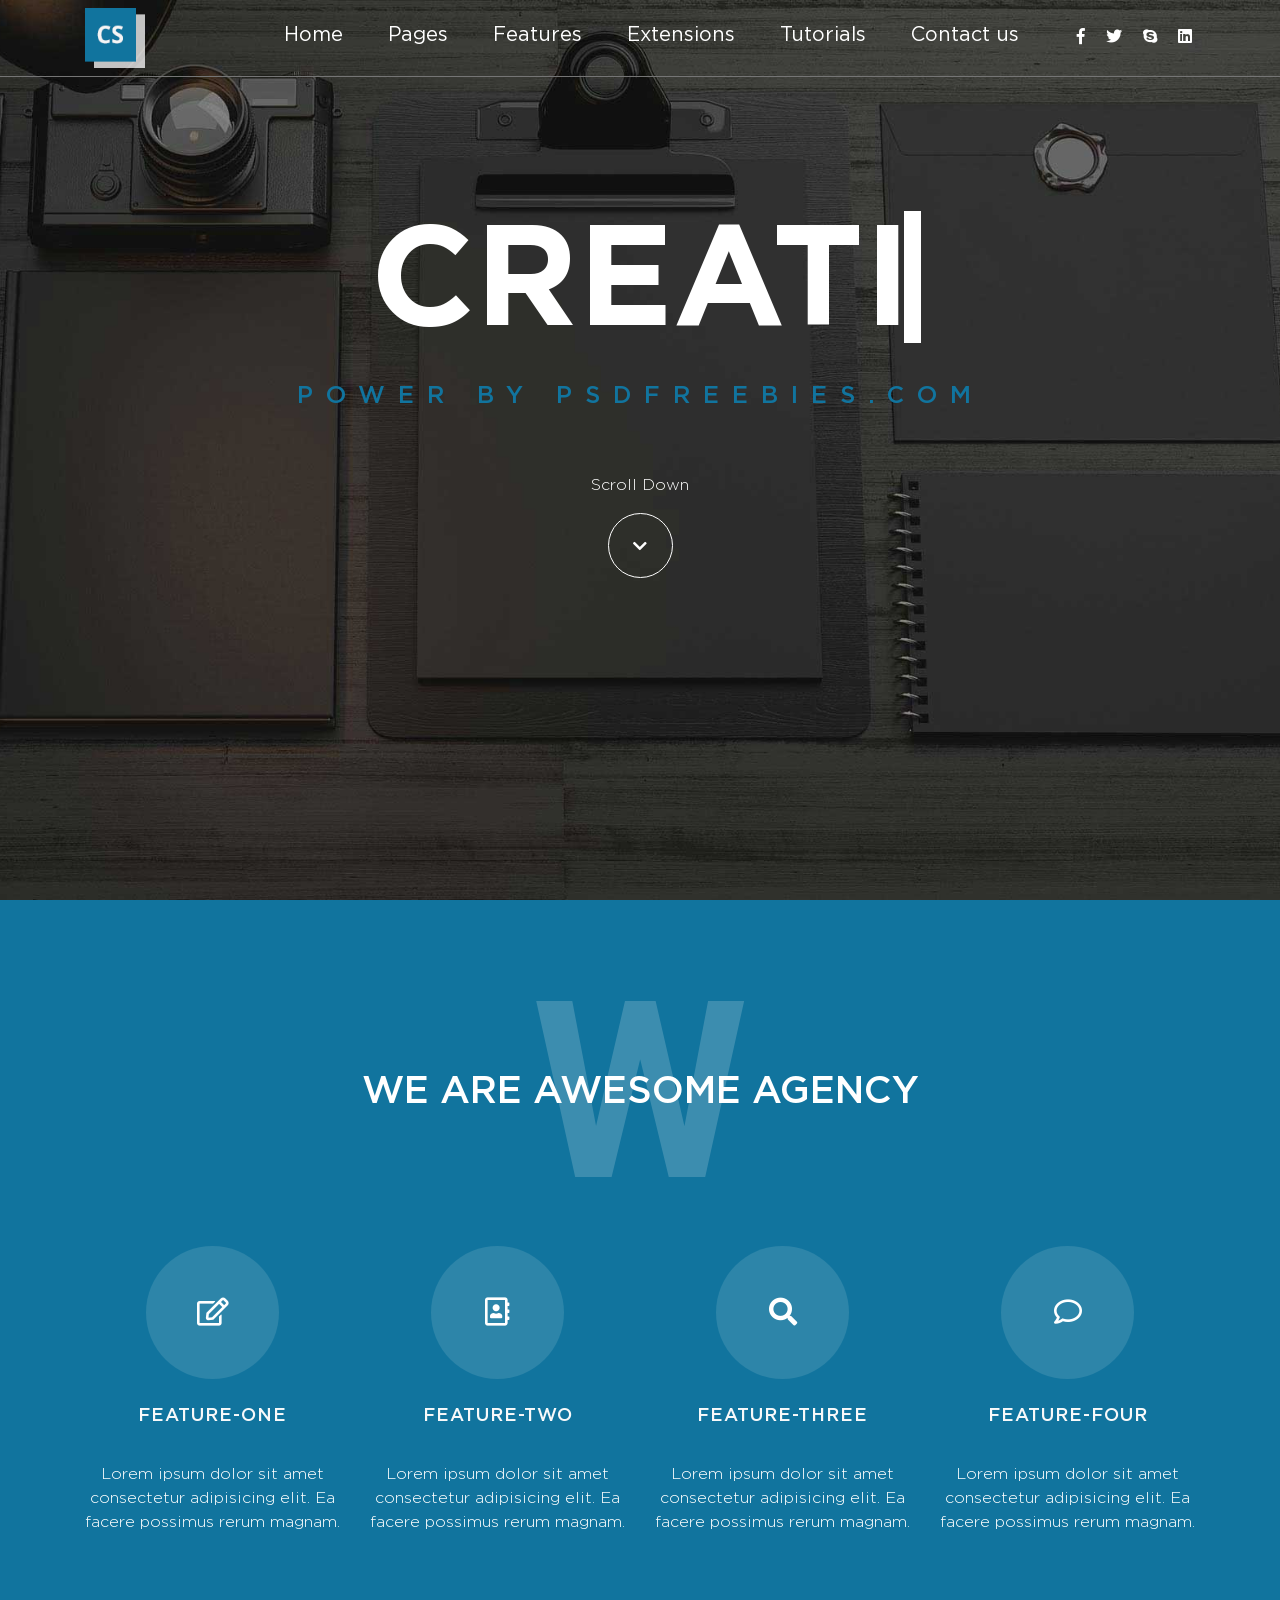
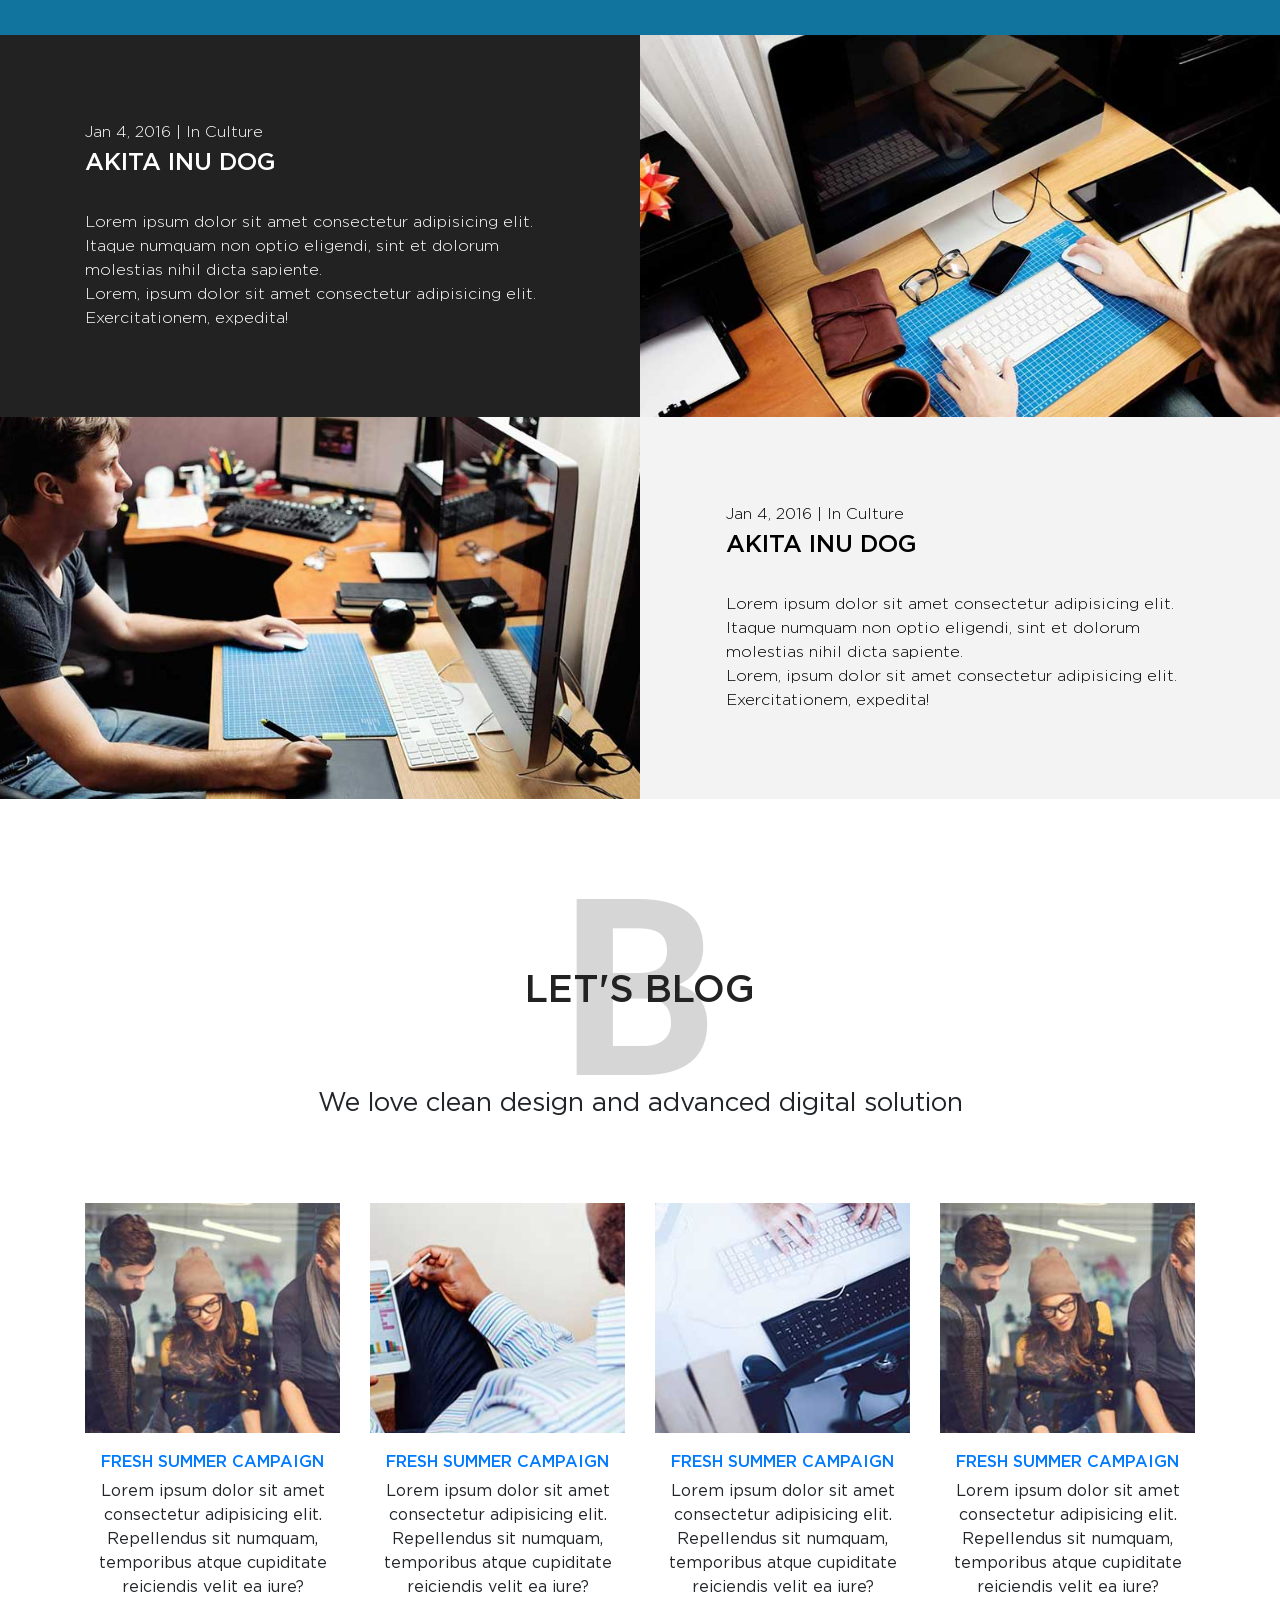
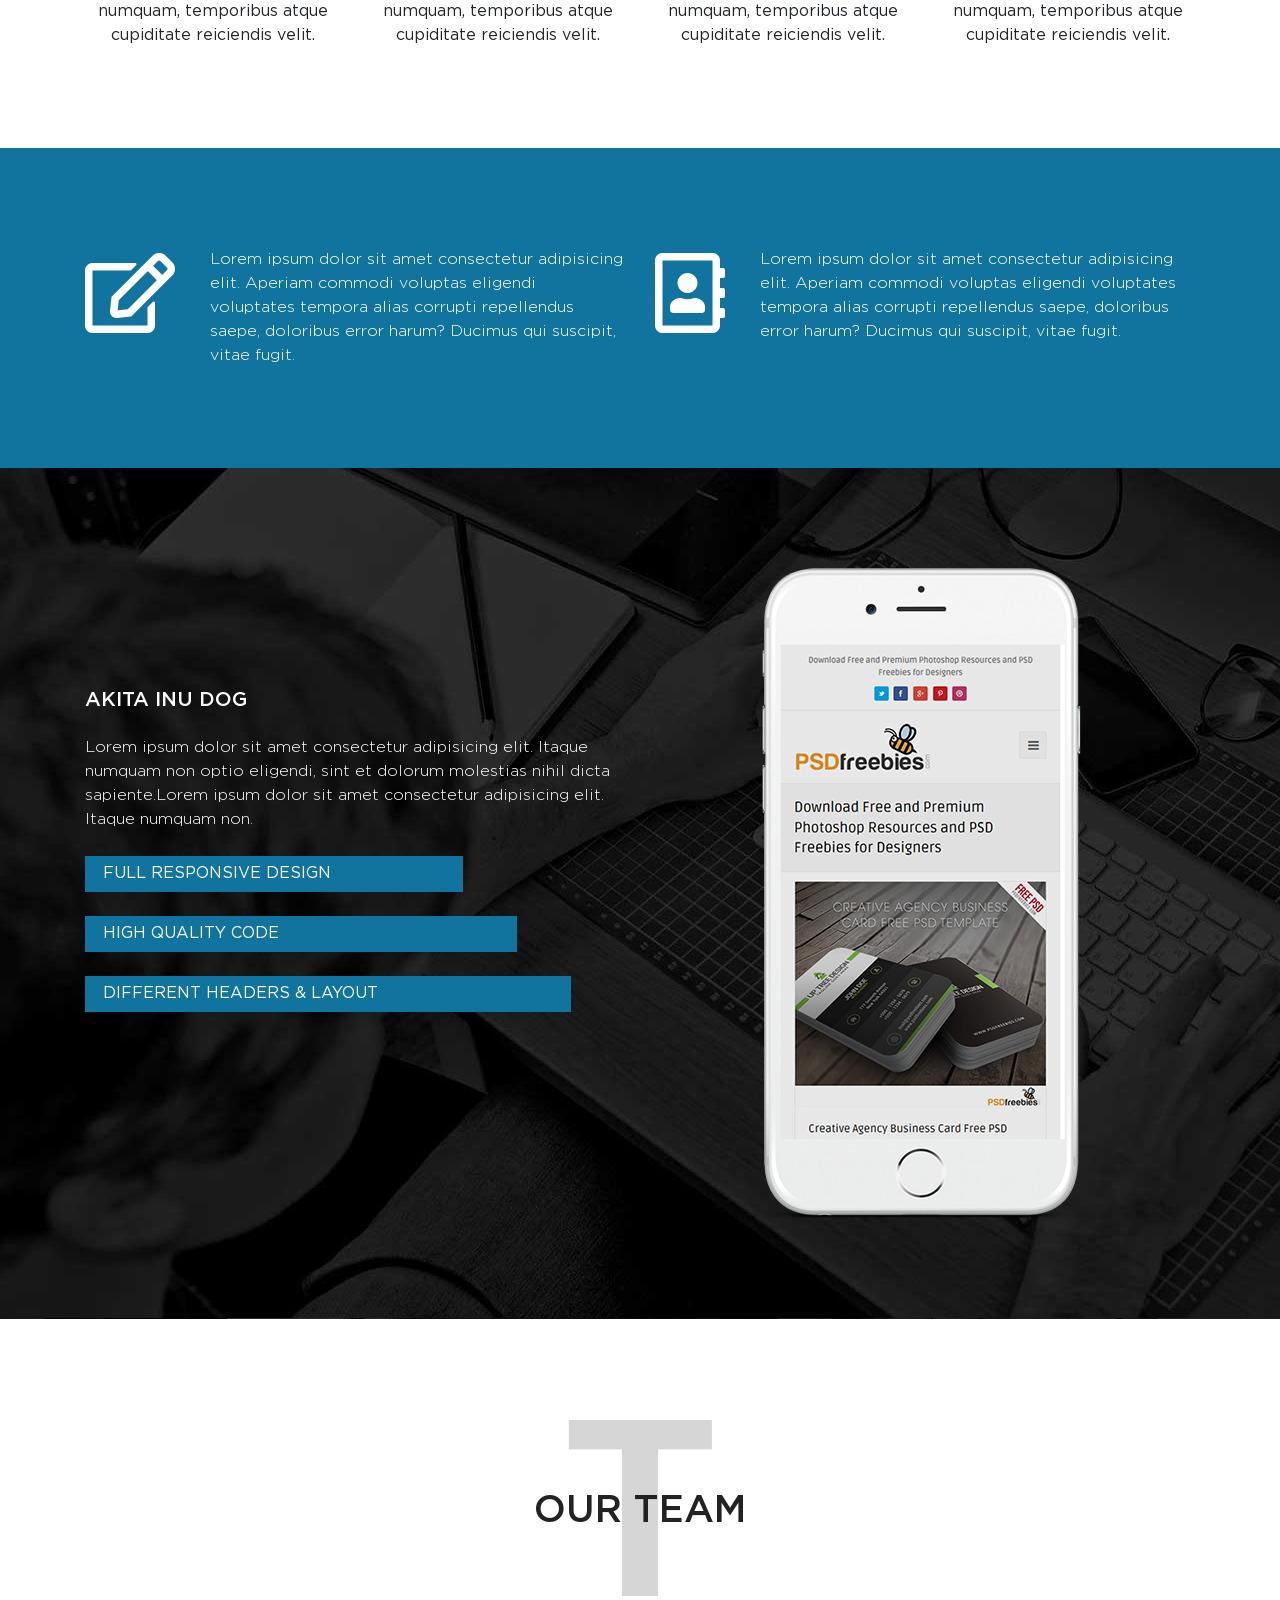
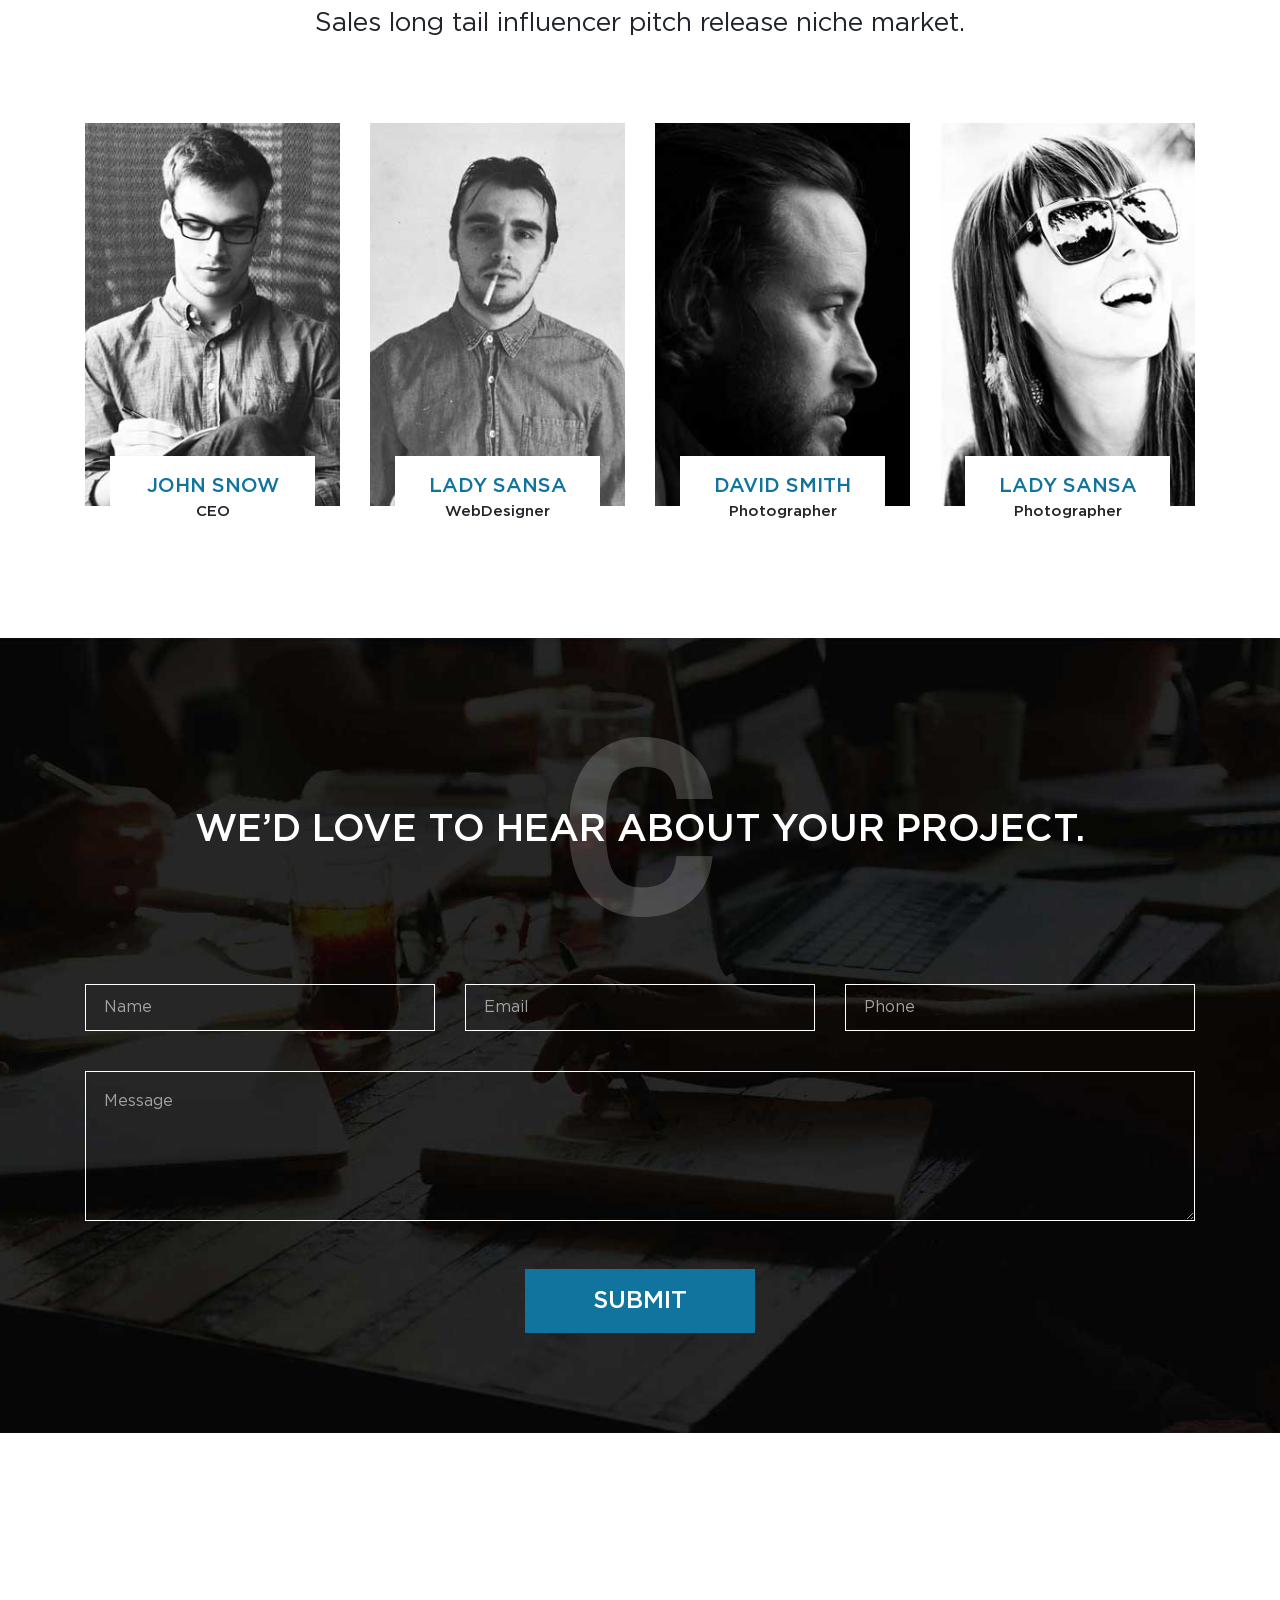
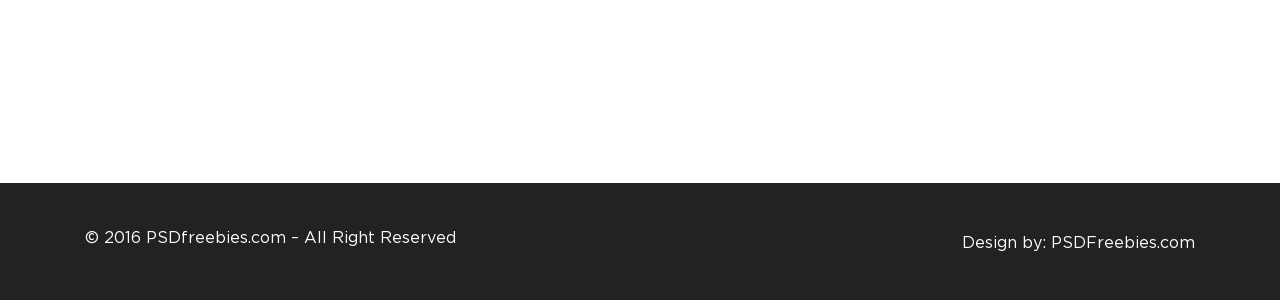
<file: index.html>
<!DOCTYPE html>
<html lang="en">
  <head>
    <meta charset="UTF-8" />
    <meta name="viewport" content="width=device-width, initial-scale=1.0" />
    <title>Digital agency</title>
    <link rel="stylesheet" href="./css/animate.css">
    <link rel="stylesheet" href="./css/bootstrap.min.css"/>
    <link rel="stylesheet" href="./css/fontawesome.min.css"/>
    <link rel="stylesheet" href="./css/main.css"/>
    <link rel="stylesheet" href="./css/responsive.css">
  </head>
  <body>
    <header>
      <div class="container">
        <div class="d-flex justify-content-between align-items-center">
          <img src="./images/logo.png" alt="">
          <div class="nav-wrapper d-block d-lg-flex align-items-center">
            <nav>
              <ul class="d-block d-lg-flex">
                <li><a class="active" href="#home">Home</a></li>
                <li><a href="#pages">Pages</a></li>
                <li><a href="#features">Features</a></li>
                <li><a href="#extensions">Extensions</a></li>
                <li><a href="#tutorials">Tutorials</a></li>
                <li><a href="#contact">Contact us</a></li>
              </ul>
            </nav>
            <ul class="social-media d-flex">
              <li>
                <a href="https://facebook.com"><i class="fab fa-facebook-f"></i></a>
              </li>
              <li>
                <a href="https://twitter.com"><i class="fab fa-twitter"></i></a>
              </li>
              <li>
                <a href="https://skype.com"><i class="fab fa-skype"></i></a>
              </li>
              <li>
                <a href="https://linkedin.com"><i class="fab fa-linkedin"></i></a>
              </li>
            </ul>
            <span class="close d-block d-lg-none text-white">&times;</span>
          </div>
          <div class="helper d-block d-lg-none"></div>
          <div class="hamburger d-block d-lg-none"><i class="text-white fas fa-bars fa-2x"></i></div>
        </div>
      </div>
    </header>

    <!-- Banner -->
    <div class="main-banner" id="home">
      <div class="container">
        <div class="banner-box">
          <h1 class="type-text text-uppercase">creatives</h1>
          <p class="text-uppercase">Power by psdfreebies.com</p>
        </div>
        <div class="item-box">
          <p class="m-0">Scroll Down</p>
          <div class="down"><i class="fas fa-chevron-down"></i></div>
        </div>
      </div>
    </div>

    <!-- Services -->
    <section class="section service-section section-padding" id="pages">
      <div class="container">
        <h2 class="section-title has-letter wow fadeInUp" data-wow-delay="0s" data-title="W">
          We are awesome agency
        </h2>
        <div class="row">
          <div class="col-lg-3 col-sm-6 mb-lg-0 mb-5 wow fadeInUp" data-wow-delay="0s">
            <div class="services-card m-0 text-center">
              <div class="item"><i class="far fa-edit"></i></div>
              <span class="text-uppercase text-light">Feature-one</span>
              <p>
                Lorem ipsum dolor sit amet consectetur adipisicing elit. Ea
                facere possimus rerum magnam.
              </p>
            </div>
          </div>
          <div class="col-lg-3 col-sm-6 mb-lg-0 mb-5 wow fadeInUp" data-wow-delay="0.2s">
            <div class="services-card m-0 text-center">
              <div class="item"><i class="far fa-address-book"></i></div>
              <span class="text-uppercase text-light">Feature-two</span>
              <p>
                Lorem ipsum dolor sit amet consectetur adipisicing elit. Ea
                facere possimus rerum magnam.
              </p>
            </div>
          </div>
          <div class="col-lg-3 col-sm-6 mb-lg-0 mb-5 wow fadeInUp" data-wow-delay="0.4s">
            <div class="services-card m-0 text-center">
              <div class="item"><i class="fas fa-search"></i></div>
              <span class="text-uppercase text-light">Feature-three</span>
              <p>
                Lorem ipsum dolor sit amet consectetur adipisicing elit. Ea
                facere possimus rerum magnam.
              </p>
            </div>
          </div>
          <div class="col-lg-3 col-sm-6 mb-lg-0 mb-5 wow fadeInUp" data-wow-delay="0.6s">
            <div class="services-card m-0 text-center">
              <div class="item"><i class="far fa-comment"></i></div>
              <span class="text-uppercase text-light">Feature-four</span>
              <p>
                Lorem ipsum dolor sit amet consectetur adipisicing elit. Ea
                facere possimus rerum magnam.
              </p>
            </div>
          </div>
        </div>
      </div>
    </section>

    <!-- Agency-gallery -->

    <div class="section agency-gallery" id="features">
      <div class="row">
        <div class="col-sm-6 p-0">
          <div class="gallery1">
            <p class="wow fadeInLeft" data-wow-delay="0s">Jan 4, 2016 | In Culture</p>
            <span class="text-uppercase wow fadeInLeft" data-wow-delay="0.1s">Akita inu dog</span>
            <div>
              <p class="wow fadeInLeft" data-wow-delay="0.2s">
                Lorem ipsum dolor sit amet consectetur adipisicing elit. Itaque
                numquam non optio eligendi, sint et dolorum molestias nihil dicta
                sapiente.
              </p>
              <p class="mb-0 wow fadeInLeft" data-wow-delay="0.3s">
                Lorem, ipsum dolor sit amet consectetur adipisicing elit.
                Exercitationem, expedita!
              </p>
            </div>
          </div>
        </div>
        <div class="col-sm-6 m-0 p-0">
          <div class="gallery-pic h-100" style="background-image: url(./images/gallery-1.jpg);"></div>
        </div>
      </div>
      <div class="row mb-0">
        <div class="col-sm-6 p-0">
          <div class="gallery1 " style="background: #f3f3f3; color: #000;">
            <p class="wow fadeInRight" data-wow-delay="0s">Jan 4, 2016 | In Culture</p>
            <span class="text-uppercase wow fadeInRight" data-wow-delay="0.1s">Akita inu dog</span>
            <p class="wow fadeInRight" data-wow-delay="0.2s">
              Lorem ipsum dolor sit amet consectetur adipisicing elit. Itaque
              numquam non optio eligendi, sint et dolorum molestias nihil dicta
              sapiente.
            </p>
            <p class="mb-0 wow fadeInRight" data-wow-delay="0.3s">
              Lorem, ipsum dolor sit amet consectetur adipisicing elit.
              Exercitationem, expedita!
            </p>
          </div>
        </div>
        <div class="col-sm-6 m-0 p-0">
          <div class="gallery-pic h-100" style="background-image: url(./images/gallery-2.jpg);"></div>
        </div>
      </div>
    </div>

    <!-- Agency Blog -->
    <section class="agency-blog section-padding" id="extensions">
      <div class="container">
        <h3 class="section-title has-letter black wow fadeInUp m-0" data-wow-delay="0s" data-title="B">
          let's blog
        </h3>
        <p class="section-p text-center wow fadeInUp" data-wow-delay="0s">
          We love clean design and advanced digital solution
        </p>
        <div class="row">
          <div class="col-lg-3 col-sm-6 wow mb-lg-0 mb-5 fadeInUp" data-wow-delay="0.2s">
            <div class="text-center blog">
              <div class="blog-img" style="background-image: url(./images/blog-1.jpg);"></div>
              <div class="blog-info">
                <h6 class="text-primary text-uppercase">
                  fresh summer campaign
                </h6>
                <p>
                  Lorem ipsum dolor sit amet consectetur adipisicing elit.
                  Repellendus sit numquam, temporibus atque cupiditate reiciendis
                  velit ea iure?numquam, temporibus atque cupiditate reiciendis
                  velit.
                </p>
              </div>
          </div>
          </div>
          <div class="col-lg-3 col-sm-6 mb-lg-0 mb-5 wow fadeInUp" data-wow-delay="0.4s">
            <div class="text-center blog">
              <div class="blog-img" style="background-image: url(./images/blog-2.jpg);"></div>
              <div class="blog-info">
                <h6 class="text-primary text-uppercase">
                  fresh summer campaign
                </h6>
                <p>
                  Lorem ipsum dolor sit amet consectetur adipisicing elit.
                  Repellendus sit numquam, temporibus atque cupiditate reiciendis
                  velit ea iure?numquam, temporibus atque cupiditate reiciendis
                  velit.
                </p>
              </div>
          </div>
          </div>
          <div class="col-lg-3 col-sm-6 mb-lg-0 mb-5 wow fadeInUp" data-wow-delay="0.6s">
            <div class="text-center blog">
              <div class="text-center blog">
                <div class="blog-img" style="background-image: url(./images/blog-3.jpg);"></div>
                <div class="blog-info">
                  <h6 class="text-primary text-uppercase">
                    fresh summer campaign
                  </h6>
                  <p>
                    Lorem ipsum dolor sit amet consectetur adipisicing elit.
                    Repellendus sit numquam, temporibus atque cupiditate reiciendis
                    velit ea iure?numquam, temporibus atque cupiditate reiciendis
                    velit.
                  </p>
                </div>
            </div>
          </div>
          </div>
          <div class="col-lg-3 col-sm-6 mb-lg-0 mb-5 wow fadeInUp" data-wow-delay="0.8s">
            <div class="text-center blog">
              <div class="blog-img" style="background-image: url(./images/blog-1.jpg);"></div>
              <div class="blog-info">
                <h6 class="text-primary text-uppercase">
                  fresh summer campaign
                </h6>
                <p>
                  Lorem ipsum dolor sit amet consectetur adipisicing elit.
                  Repellendus sit numquam, temporibus atque cupiditate reiciendis
                  velit ea iure?numquam, temporibus atque cupiditate reiciendis
                  velit.
                </p>
              </div>
              </div>
            </div>
          </div>
        </div>
      </div>
    </section>
    <section class="section tutorials section-padding" id="tutorials">
      <div class="container">
        <div class="row">
          <div class="col-md-6">
            <div class="tutorial-item d-flex wow fadeInLeft" data-wow-delay="0s">
              <i class="far fa-edit"></i>
              <p>
                Lorem ipsum dolor sit amet consectetur adipisicing elit. Aperiam
                commodi voluptas eligendi voluptates tempora alias corrupti
                repellendus saepe, doloribus error harum? Ducimus qui suscipit,
                vitae fugit.
              </p>
            </div>
          </div>
          <div class="col-md-6">
            <div class="tutorial-item d-flex wow fadeInRight" data-wow-delay="0s">
              <i class="far fa-address-book"></i>
              <p>
                Lorem ipsum dolor sit amet consectetur adipisicing elit. Aperiam
                commodi voluptas eligendi voluptates tempora alias corrupti
                repellendus saepe, doloribus error harum? Ducimus qui suscipit,
                vitae fugit.
              </p>
            </div>
          </div>
        </div>
      </div>
    </section>
    <section class="section response-servis section-padding">
      <div class="container">
        <div class="row">
          <div class="col-md-6">
            <div class="response-item">
              <h5 class="text-uppercase mb-4 wow fadeInDown m-0" data-wow-delay="0s">Akita inu dog</h5>
              <p class="wow fadeInDown m-0" data-wow-delay="0s">
                Lorem ipsum dolor sit amet consectetur adipisicing elit. Itaque
                numquam non optio eligendi, sint et dolorum molestias nihil
                dicta sapiente.Lorem ipsum dolor sit amet consectetur
                adipisicing elit. Itaque numquam non.
              </p>
                <ul class="response-list">
                <li class="wow fadeInLeft" data-wow-delay="0.2s">Full responsive design</li>
                <li class="wow fadeInLeft" data-wow-delay="0.4s">High quality code</li>
                <li class="wow fadeInLeft" data-wow-delay="0.6s">different headers & layout</li>
                </ul>
            </div>
          </div>
          <div class="col-md-6">
            <div class="response-phone d-flex justify-content-center">
              <img src="./images/phone.png" alt="" class="wow zoomIn" data-wow-delay="1s">
            </div>
          </div>
        </div>
      </div>
    </section>
    <section class="section our-team section-padding">
      <div class="container">
        <h3 class="section-title has-letter black wow fadeInDown mb-0" data-title="T" data-wow-delay="0s">
          Our Team
        </h3>
        <p class="section-p text-center wow fadeInDown" data-wow-delay="0.2s">
         Sales long tail influencer pitch release niche market.
        </p>
        <div class="row">
          <div class="col-lg-3 mb-lg-0 mb-5 col-sm-6">
            <div class="team-item wow fadeInUp" data-wow-delay="0.2s">
              <div class="team-img" style="background-image: url(./images/team1.jpg);"></div>
              <div class="team-blog">
                <span>John snow</span>
                <p>CEO</p>
              </div>
            </div>
          </div>
          <div class="col-lg-3 mb-lg-0 mb-5 col-sm-6">
            <div class="team-item wow fadeInUp" data-wow-delay="0.4s">
              <div class="team-img" style="background-image: url(./images/team-2.jpg);"></div>
              <div class="team-blog">
                <span>Lady Sansa</span>
                <p>WebDesigner</p>
              </div>
            </div>
          </div>
          <div class="col-lg-3 mb-lg-0 mb-5 col-sm-6">
            <div class="team-item wow fadeInUp" data-wow-delay="0.6s">
              <div class="team-img" style="background-image: url(./images/team-3.jpg);"></div>
              <div class="team-blog">
                <span>David smith</span>
                <p>Photographer</p>
              </div>
            </div>
          </div>
          <div class="col-lg-3 mb-lg-0 mb-5 col-sm-6">
            <div class="team-item wow fadeInUp" data-wow-delay="0.8s">
              <div class="team-img" style="background-image: url(./images/team-4.jpg);"></div>
              <div class="team-blog">
                <span>Lady Sansa</span>
                <p>Photographer</p>
              </div>
            </div>
          </div>
        </div>
      </div>
    </section>
    <section class="section contact section-padding" id="contact">
      <div class="container">
        <h3 class="section-title has-letter wow fadeInDown" data-title="C" data-wow-delay="0s">
          We’d love to hear about your project.
        </h3>
        <form class="wow fadeInUp" data-wow-delay="0s">
          <div class="row contact-form">
            <div class="col-md-4">
              <div class="contact-input">
                <input type="text" name="name" id="name" placeholder="Name" required>
              </div>
            </div>
            <div class="col-md-4">
              <div class="contact-input">
                <input type="email" name="email" id="email" placeholder="Email" required>
              </div>
            </div>
            <div class="col-md-4">
              <div class="contact-input">
                <input type="text" name="phone" id="phone" placeholder="Phone" required>
              </div>
            </div>
            <div class="col-md-12">
              <div class="contact-input">
              <textarea name="textares" id="message" placeholder="Message"></textarea>
              </div>
            </div>
          </div>
          <button type="button">Submit</button>
        </form>
      </div>
    </section>
    <!-- MAP -->
    <section>
      <div id="map" style="height: 350px"></div>
    </section>
    <div class="go-up">
      <i class="fas fa-chevron-up"></i>
    </div>
    <footer class="footer">
      <div class="container">
        <div class="row">
          <div class="col-md-6">
            <div class="footer-item">
            <p>© 2016 PSDfreebies.com – All Right Reserved</p>
            </div>
          </div>
          <div class="col-md-6">
            <div class="footer-item">
            <p class="footer-p">Design by: PSDFreebies.com</p>
            </div>
          </div>
        </div>
      </div>
    </footer>
    <script src="./js/typeit.min.js"></script>
    <script src="./js/wow.min.js"></script>
    <script src="https://api-maps.yandex.ru/2.1/?apikey=3baca78d-181d-45b4-9ca5-315812404dc0&lang=en_US" type="text/javascript"> -->
    <!-- </script>
    <script src="./js/app.js"></script>
  </body>
</html>
</file>
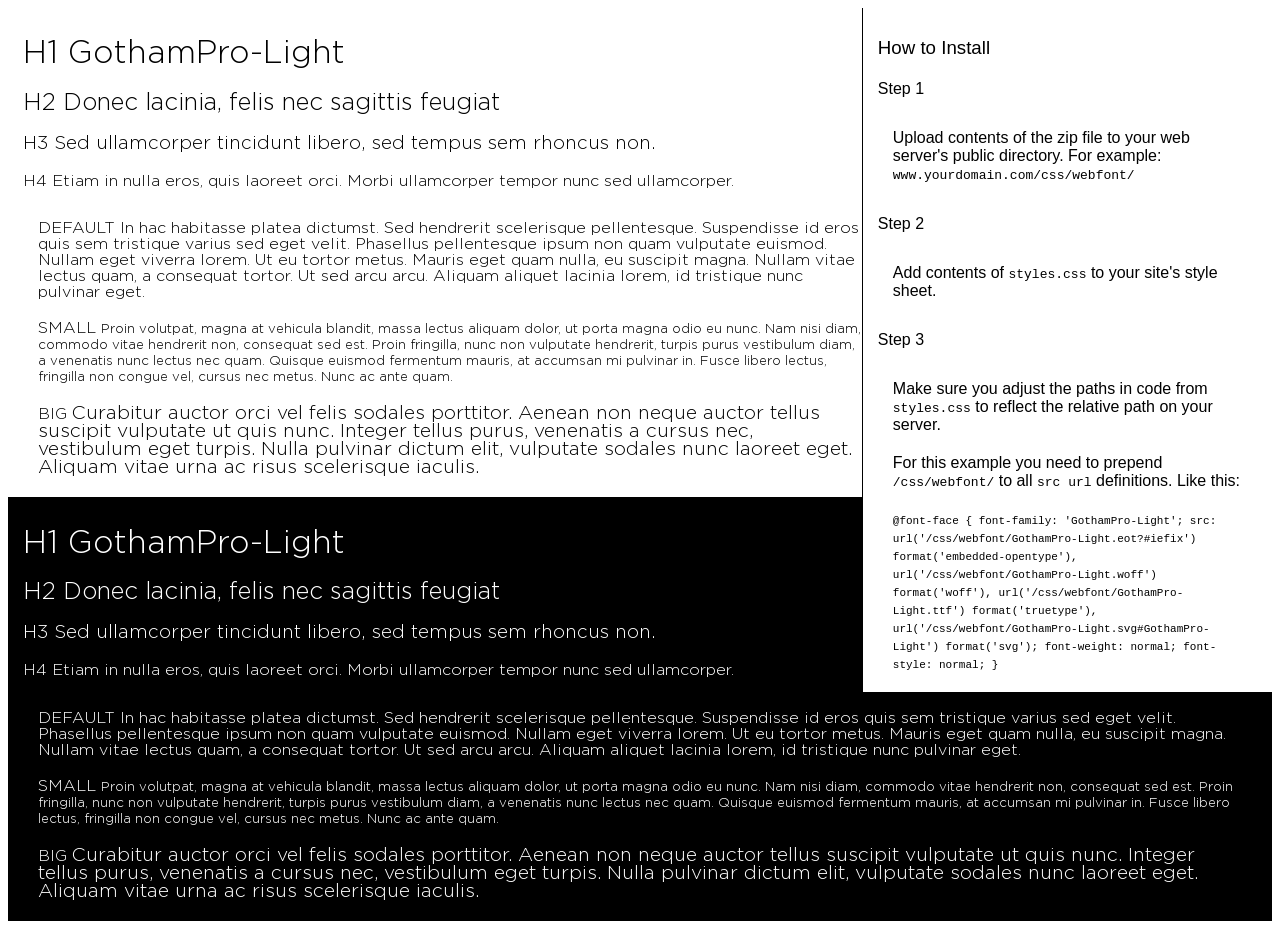
<file: fonts/GothamProLight/preview.html>
<!DOCTYPE html>
<html>
<head>
<title>
GothamPro-Light
 - Web font preview
</title>
<style type='text/css'>

@font-face {
  font-family: 'GothamPro-Light';
  src: url('GothamPro-Light.eot?#iefix') format('embedded-opentype'),  url('GothamPro-Light.woff') format('woff'), url('GothamPro-Light.ttf')  format('truetype'), url('GothamPro-Light.svg#GothamPro-Light') format('svg');
  font-weight: normal;
  font-style: normal;
}

body { font-family: 'GothamPro-Light' !important; }
h1, h2, h3, h4 { font-weight: normal; }
.reg { color:black; background:white; }
.inverse { color:white; background:black; }
div { padding: 10px 15px; }
.right { background:white; width:30%; float: right; font-family: sans-serif; border: 1px solid black; border-width: 0 0 1px 1px;}
</style>
</head>
<body>
<div class='right'>
<h3>How to Install</h3>
<h4>Step 1</h4>
<div>
Upload contents of the zip file to your web server's public directory. For example:
<code>www.yourdomain.com/css/webfont/</code>
</div>
<h4>Step 2</h4>
<div>
Add contents of
<code>styles.css</code>
to your site's style sheet.
</div>
<h4>Step 3</h4>
<div>
Make sure you adjust the paths in code from
<code>styles.css</code>
to reflect the relative path on your server.
</div>
<div>
For this example you need to prepend
<code>/css/webfont/</code>
to all
<code>src url</code>
definitions. Like this:
</div>
<div>
<code style='font-size:11px;'>@font-face {
  font-family: 'GothamPro-Light';
  src: url('/css/webfont/GothamPro-Light.eot?#iefix') format('embedded-opentype'),  url('/css/webfont/GothamPro-Light.woff') format('woff'), url('/css/webfont/GothamPro-Light.ttf')  format('truetype'), url('/css/webfont/GothamPro-Light.svg#GothamPro-Light') format('svg');
  font-weight: normal;
  font-style: normal;
}</code>
</div>
</div>
<div class='reg'>
<h1>
H1
GothamPro-Light
</h1>
<h2>
H2
Donec lacinia, felis nec sagittis feugiat
</h2>
<h3>
H3
Sed ullamcorper tincidunt libero, sed tempus sem rhoncus non.
</h3>
<h4>
H4
Etiam in nulla eros, quis laoreet orci. Morbi ullamcorper tempor nunc sed ullamcorper.
</h4>
<div>
DEFAULT
In hac habitasse platea dictumst. Sed hendrerit scelerisque pellentesque. Suspendisse id eros quis sem tristique varius sed eget velit. Phasellus pellentesque ipsum non quam vulputate euismod. Nullam eget viverra lorem. Ut eu tortor metus. Mauris eget quam nulla, eu suscipit magna. Nullam vitae lectus quam, a consequat tortor. Ut sed arcu arcu. Aliquam aliquet lacinia lorem, id tristique nunc pulvinar eget.
</div>
<div>
SMALL
<small>
Proin volutpat, magna at vehicula blandit, massa lectus aliquam dolor, ut porta magna odio eu nunc. Nam nisi diam, commodo vitae hendrerit non, consequat sed est. Proin fringilla, nunc non vulputate hendrerit, turpis purus vestibulum diam, a venenatis nunc lectus nec quam. Quisque euismod fermentum mauris, at accumsan mi pulvinar in. Fusce libero lectus, fringilla non congue vel, cursus nec metus. Nunc ac ante quam.
</small>
</div>
<div>
BIG
<big>
Curabitur auctor orci vel felis sodales porttitor. Aenean non neque auctor tellus suscipit vulputate ut quis nunc. Integer tellus purus, venenatis a cursus nec, vestibulum eget turpis. Nulla pulvinar dictum elit, vulputate sodales nunc laoreet eget. Aliquam vitae urna ac risus scelerisque iaculis.
</big>
</div>

</div>
<div class='inverse'>
<h1>
H1
GothamPro-Light
</h1>
<h2>
H2
Donec lacinia, felis nec sagittis feugiat
</h2>
<h3>
H3
Sed ullamcorper tincidunt libero, sed tempus sem rhoncus non.
</h3>
<h4>
H4
Etiam in nulla eros, quis laoreet orci. Morbi ullamcorper tempor nunc sed ullamcorper.
</h4>
<div>
DEFAULT
In hac habitasse platea dictumst. Sed hendrerit scelerisque pellentesque. Suspendisse id eros quis sem tristique varius sed eget velit. Phasellus pellentesque ipsum non quam vulputate euismod. Nullam eget viverra lorem. Ut eu tortor metus. Mauris eget quam nulla, eu suscipit magna. Nullam vitae lectus quam, a consequat tortor. Ut sed arcu arcu. Aliquam aliquet lacinia lorem, id tristique nunc pulvinar eget.
</div>
<div>
SMALL
<small>
Proin volutpat, magna at vehicula blandit, massa lectus aliquam dolor, ut porta magna odio eu nunc. Nam nisi diam, commodo vitae hendrerit non, consequat sed est. Proin fringilla, nunc non vulputate hendrerit, turpis purus vestibulum diam, a venenatis nunc lectus nec quam. Quisque euismod fermentum mauris, at accumsan mi pulvinar in. Fusce libero lectus, fringilla non congue vel, cursus nec metus. Nunc ac ante quam.
</small>
</div>
<div>
BIG
<big>
Curabitur auctor orci vel felis sodales porttitor. Aenean non neque auctor tellus suscipit vulputate ut quis nunc. Integer tellus purus, venenatis a cursus nec, vestibulum eget turpis. Nulla pulvinar dictum elit, vulputate sodales nunc laoreet eget. Aliquam vitae urna ac risus scelerisque iaculis.
</big>
</div>

</div>
</body>
</html>
</file>
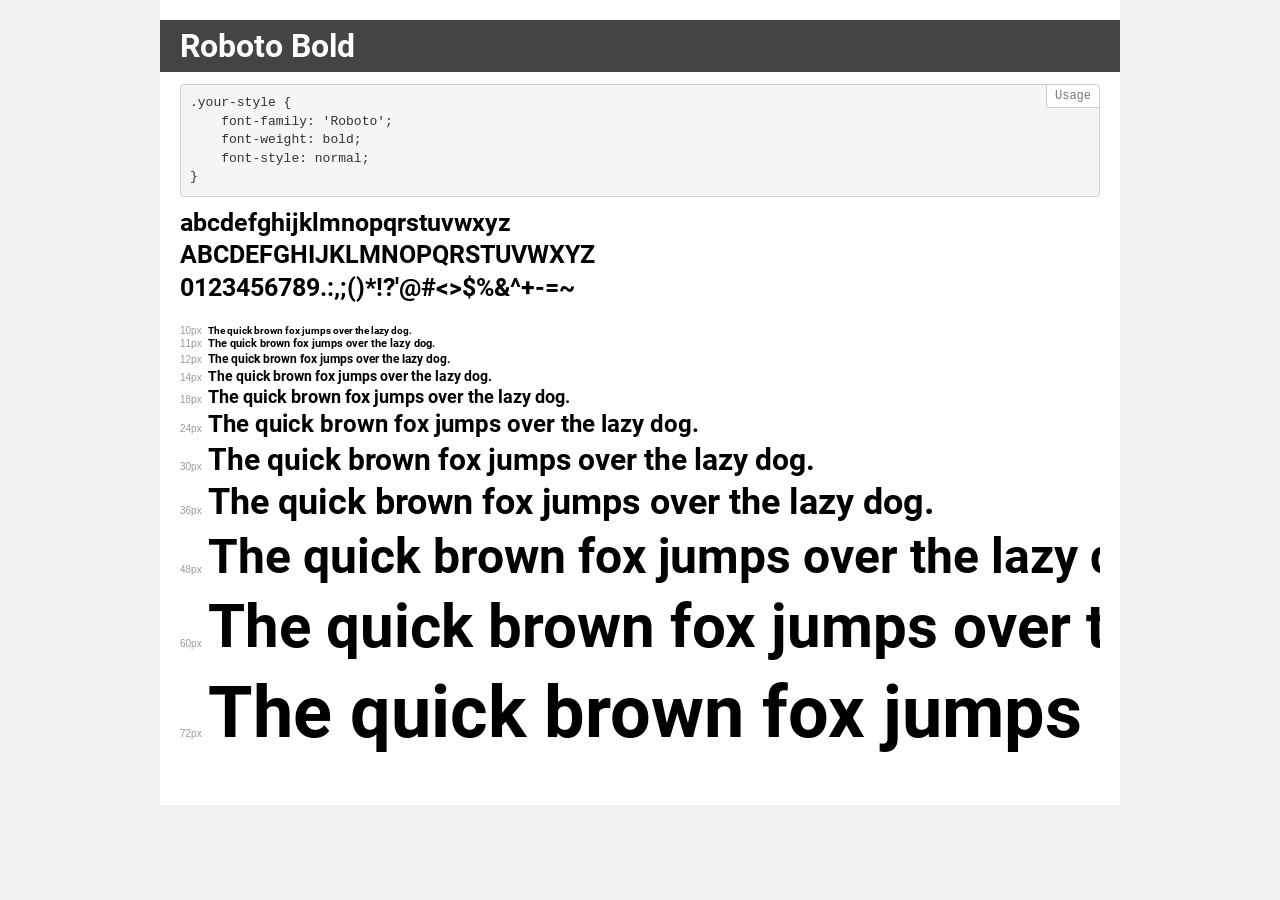
<file: fonts/RobotoBold/demo.html>
<!DOCTYPE html>
<html>
<head>
    <meta charset="utf-8">
    <meta http-equiv="X-UA-Compatible" content="IE=edge">
    <meta name="viewport" content="width=device-width, initial-scale=1">
    <meta name="robots" content="noindex, noarchive">
    <meta name="format-detection" content="telephone=no">
    <title>Transfonter demo</title>
    <link href="stylesheet.css" rel="stylesheet">
    <style>
        /*
        http://meyerweb.com/eric/tools/css/reset/
        v2.0 | 20110126
        License: none (public domain)
        */
        html, body, div, span, applet, object, iframe,
        h1, h2, h3, h4, h5, h6, p, blockquote, pre,
        a, abbr, acronym, address, big, cite, code,
        del, dfn, em, img, ins, kbd, q, s, samp,
        small, strike, strong, sub, sup, tt, var,
        b, u, i, center,
        dl, dt, dd, ol, ul, li,
        fieldset, form, label, legend,
        table, caption, tbody, tfoot, thead, tr, th, td,
        article, aside, canvas, details, embed,
        figure, figcaption, footer, header, hgroup,
        menu, nav, output, ruby, section, summary,
        time, mark, audio, video {
            margin: 0;
            padding: 0;
            border: 0;
            font-size: 100%;
            font: inherit;
            vertical-align: baseline;
        }
        /* HTML5 display-role reset for older browsers */
        article, aside, details, figcaption, figure,
        footer, header, hgroup, menu, nav, section {
            display: block;
        }
        body {
            line-height: 1;
        }
        ol, ul {
            list-style: none;
        }
        blockquote, q {
            quotes: none;
        }
        blockquote:before, blockquote:after,
        q:before, q:after {
            content: '';
            content: none;
        }
        table {
            border-collapse: collapse;
            border-spacing: 0;
        }
        /* common styles */
        body {
            background: #f1f1f1;
            color: #000;
        }
        .page {
            background: #fff;
            width: 920px;
            margin: 0 auto;
            padding: 20px 20px 0 20px;
            overflow: hidden;
        }
        .font-container {
            overflow-x: auto;
            overflow-y: hidden;
            margin-bottom: 40px;
            line-height: 1.3;
            white-space: nowrap;
            padding-bottom: 5px;
        }
        h1 {
            position: relative;
            background: #444;
            font-size: 32px;
            color: #fff;
            padding: 10px 20px;
            margin: 0 -20px 12px -20px;
        }
        .letters {
            font-size: 25px;
            margin-bottom: 20px;
        }
        .s10:before {
            content: '10px';
        }
        .s11:before {
            content: '11px';
        }
        .s12:before {
            content: '12px';
        }
        .s14:before {
            content: '14px';
        }
        .s18:before {
            content: '18px';
        }
        .s24:before {
            content: '24px';
        }
        .s30:before {
            content: '30px';
        }
        .s36:before {
            content: '36px';
        }
        .s48:before {
            content: '48px';
        }
        .s60:before {
            content: '60px';
        }
        .s72:before {
            content: '72px';
        }
        .s10:before, .s11:before, .s12:before, .s14:before,
        .s18:before, .s24:before, .s30:before, .s36:before,
        .s48:before, .s60:before, .s72:before {
            font-family: Arial, sans-serif;
            font-size: 10px;
            font-weight: normal;
            font-style: normal;
            color: #999;
            padding-right: 6px;
        }
        pre {
            display: block;
            position: relative;
            padding: 9px;
            margin: 0 0 10px;
            font-family: Monaco, Menlo, Consolas, "Courier New", monospace !important;
            font-size: 13px;
            line-height: 1.428571429;
            color: #333;
            font-weight: normal !important;
            font-style: normal !important;
            background-color: #f5f5f5;
            border: 1px solid #ccc;
            overflow-x: auto;
            border-radius: 4px;
        }
        pre:after {
            display: block;
            position: absolute;
            right: 0;
            top: 0;
            content: 'Usage';
            line-height: 1;
            padding: 5px 8px;
            font-size: 12px;
            color: #767676;
            background-color: #fff;
            border: 1px solid #ccc;
            border-right: none;
            border-top: none;
            border-radius: 0 4px 0 4px;
            z-index: 10;
        }
        /* responsive */
        @media (max-width: 959px) {
            .page {
                width: auto;
                margin: 0;
            }
        }
    </style>
</head>
<body>
<div class="page">
    <div class="demo" style="font-family: 'Roboto'; font-weight: bold; font-style: normal;">
        <h1>Roboto Bold</h1>
        <pre>.your-style {
    font-family: 'Roboto';
    font-weight: bold;
    font-style: normal;
}</pre>
        <div class="font-container">
            <p class="letters">
                abcdefghijklmnopqrstuvwxyz<br>
ABCDEFGHIJKLMNOPQRSTUVWXYZ<br>
                0123456789.:,;()*!?'@#<>$%&^+-=~
            </p>
            <p class="s10" style="font-size: 10px;">The quick brown fox jumps over the lazy dog.</p>
            <p class="s11" style="font-size: 11px;">The quick brown fox jumps over the lazy dog.</p>
            <p class="s12" style="font-size: 12px;">The quick brown fox jumps over the lazy dog.</p>
            <p class="s14" style="font-size: 14px;">The quick brown fox jumps over the lazy dog.</p>
            <p class="s18" style="font-size: 18px;">The quick brown fox jumps over the lazy dog.</p>
            <p class="s24" style="font-size: 24px;">The quick brown fox jumps over the lazy dog.</p>
            <p class="s30" style="font-size: 30px;">The quick brown fox jumps over the lazy dog.</p>
            <p class="s36" style="font-size: 36px;">The quick brown fox jumps over the lazy dog.</p>
            <p class="s48" style="font-size: 48px;">The quick brown fox jumps over the lazy dog.</p>
            <p class="s60" style="font-size: 60px;">The quick brown fox jumps over the lazy dog.</p>
            <p class="s72" style="font-size: 72px;">The quick brown fox jumps over the lazy dog.</p>
        </div>
    </div>
</div>
</body>
</html>
</file>
<file: css/main.css>
@font-face {
  font-family: "Gotham";
  src: url("../fonts/GothamProRegular/GothamPro.eot");
  src: url("../fonts/GothamProRegular/GothamPro.woff2") format("woff2"),
    url("../fonts/GothamProRegular/GothamPro.woff") format("woff"),
    url("../fonts/GothamProRegular/GothamPro.ttf") format("truetype"),
    url("../fonts/GothamProRegular/GothamPro.svg#GothamPro") format("svg"),
    url("../fonts/GothamProRegular/GothamPro.eot?#iefix")
      format("embedded-opentype");
  font-weight: normal;
  font-style: normal;
}
@font-face {
  font-family: "Gotham";
  src: url("../fonts/GothamProLight/GothamPro-Light.eot");
  src: url("../fonts/GothamProLight/GothamPro-Light.woff") format("woff"),
    url("../fonts/GothamProLight/GothamPro-Light.svg#GothamPro")
      format("truetype"),
    url("../fonts/GothamProRegular/GothamPro.svg#GothamPro") format("svg"),
    url("../fonts/GothamProLight/GothamPro-Light.eot?#iefix")
      format("embedded-opentype");
  font-weight: 300;
  font-style: normal;
}
@font-face {
  font-family: "Gotham";
  src: url("../fonts/GothamProMedium/GothamPro-Medium.eot");
  src: url("../fonts/GothamProMedium/GothamPro-Medium.woff2") format("woff2"),
    url("../fonts/GothamProMedium/GothamPro-Medium.woff") format("woff"),
    url("../fonts/GothamProMedium/GothamPro-Medium.ttf") format("truetype"),
    url("../fonts/GothamProMedium/GothamPro-Medium.svg#GothamPro") format("svg"),
    url("../fonts/GothamProMedium/GothamPro-Medium.eot?#iefix")
      format("embedded-opentype");
  font-weight: 500;
  font-style: normal;
}
@font-face {
  font-family: "Gotham";
  src: url("../fonts/GothamProBold/GothamPro-Bold.eot");
  src: url("../fonts/GothamProBold/GothamPro-Bold.woff2") format("woff2"),
    url("../fonts/GothamProBold/GothamPro-Bold.woff") format("woff"),
    url("../fonts/GothamProBold/GothamPro-Bold.ttf") format("truetype"),
    url("../fonts/GothamProBold/GothamPro-Bold.svg#GothamPr") format("svg"),
    url("../fonts/GothamProBold/GothamPro-Bold.eot?#iefix")
      format("embedded-opentype");
  font-weight: 700;
  font-style: normal;
}
@font-face {
  font-family: "Roboto";
  src: url("../fonts/RobotoBold/Roboto-Bold.eot");
  src: url("../fonts/RobotoBold/Roboto-Bold.eot?#iefix")
      format("embedded-opentype"),
    url("../fonts/RobotoBold/Roboto-Bold.woff2") format("woff2"),
    url("../fonts/RobotoBold/Roboto-Bold.woff") format("woff"),
    url("../fonts/RobotoBold/Roboto-Bold.ttf") format("truetype"),
    url("../fonts/RobotoBold/Roboto-Bold.svg#Roboto-Bold") format("svg");
  font-weight: 700;
  font-style: normal;
}
/*    Fonts         */

* {
  margin: 0;
  padding: 0;
  list-style: none;
  box-sizing: border-box;
  text-decoration: none;
  font-family: "Gotham", sans-serif;
  outline: none !important;
  box-shadow: none;
  font-weight: normal;
}
html,
body {
  font-family: "Gotham", sans-serif;
  overflow-x: hidden;
}
a,
a:hover,
a:active,
a:visited {
  text-decoration: none;
  color: #fff;
}
p{
  margin-bottom: 0;
}
ul {
  margin-bottom: 0;
}
.section-padding {
  padding-top: 100px;
  padding-bottom: 100px;
}
.section-title {
  font-size: 38px;
  font-weight: 500;
  text-align: center;
  text-transform: uppercase;
  margin-bottom: 60px;
  color: #fff;
  position: relative;
}
.has-letter {
  padding-top: 70px;
  padding-bottom: 70px;
}
.has-letter::before {
  content: attr(data-title);
  font-size: 247px;
  position: absolute;
  top: 50%;
  left: 50%;
  transform: translate(-50%, -50%);
  opacity: 0.18;
  font-family: "Roboto", sans-serif;
  font-weight: 700;
}
.has-letter.black {
  color: #222 !important;
}
.section-p {
  font-size: 26px;
  font-weight: 400;
  margin-bottom: 80px;
}

/*Header start*/
header {
  position: fixed;
  top: 0;
  left: 0;
  width: 100%;
  border-bottom: 1px solid #757575;
  z-index: 10000;
  background-color: rgba(0, 0, 0 0);
  transition: background 0.2s linear;
}
header.js-active {
  background-color: rgba(0, 0, 0, 0.8);
}
header .logo {
  font-size: 26px;
  color: #fff;
}
header img {
  width: 60px;
  height: 60px;
}
header nav ul li a {
  display: block;
  color: #fff;
  padding: 20px 10px;
  border-bottom: 6px solid transparent;
  transition: border 0.15s linear;
  font-size: 20px;
}
header nav ul li a.active {
  border-color: #13729f;
}

header nav ul li {
  margin-left: 25px;
}
header .social-media {
  margin-left: 30px;
}
header .social-media li {
  margin-left: 15px;
}
header .social-media li i {
  color: #fff;
}
header .social-media li a {
  display: block;
  padding: 0 3px;
}
header .social-media li a i {
  transition: color 0.15s linear;
}

/*Header end*/
.main-banner {
  background: url(../images/main-bg.jpg) no-repeat center;
  background-size: cover;
  min-height: 100vh;
}
.banner-box {
  display: flex;
  justify-content: center;
  align-items: center;
  padding: 200px 0;
  flex-direction: column;
  color: #fff;
}
.banner-box h1 {
  font-size: 142px;
  font-weight: 700;
}
.banner-box .type-text::before {
  display: none;
}
.banner-box p {
  color: #11749e;
  font-size: 24px;
  letter-spacing: 13px;
  font-weight: 500;
}
.item-box {
  display: flex;
  justify-content: center;
  align-items: center;
  flex-direction: column;
  margin-top: -140px;
}
.item-box p {
  font-weight: 300;
  color: #fff;
}
.item-box a {
  color: #fff;
  font-size: 23px;
}
.down {
  background-color: none;
  border-radius: 100%;
  margin: 15px auto;
  display: block;
  margin-bottom: 110px;
  height: 65px;
  width: 65px;
  display: flex;
  justify-content: center;
  align-items: center;
  border: 1px solid #fff;
  cursor: pointer;
}
.down i {
  color: #fff;
}
.service-section {
  background-color: #11749e;
  height: 100%;
}
/* 247px Orqa W */

.services-card .item {
  background-color: #2d85a9;
  border-radius: 100%;
  margin: 0 auto;
  margin-bottom: 15px;
  display: block;
  height: 133px;
  width: 133px;
  display: flex;
  justify-content: center;
  align-items: center;
}
.services-card .item i {
  font-size: 28px;
  color: #fff;
}
.services-card span {
  font-weight: 500;
  letter-spacing: 1px;
  font-size: 18px;
  margin-top: 24px;
  margin-bottom: 33px;
  display: block;
}
.services-card p {
  color: #fff;
  font-weight: 300;
}
/* Agency-gallery */
.gallery1 {
  background-color: #222222;
  padding: 86px;
  color: #fff;
}
.gallery1 span {
  font-weight: 500;
  margin-bottom: 30px;
  display: block;
  font-size: 24px;
}
.gallery1 p {
  font-weight: 300;
}
.gallery-pic {
  width: 100%;
  background-size: cover;
  background-repeat: no-repeat;
  background-position: center;
  height: 100%;
  min-height: 300px;
}
.agency-gallery .row:nth-child(even) {
  flex-direction: row-reverse;
}
.agency-gallery .row:nth-child(odd) .gallery1 {
  padding-left: calc(100% - 570px + 15px);
}
.agency-gallery .row:nth-child(even) .gallery1 {
  padding-right: calc(100% - 570px + 15px);
}
/* Agency-blog */
.blog .blog-img {
  background-size: cover;
  background-position: center;
  background-repeat: no-repeat;
  width: 100%;
  padding-bottom: 90%;
  margin-bottom: 20px;
}
/* Tutorials */
.tutorials {
  background: #11749e;
}
.tutorial-item {
  color: #fff;
}
.tutorial-item i {
  font-size: 80px;
  position: relative;
  top: 5px;
  left: 0;
}
.tutorial-item p {
  font-weight: 300;
  margin-left: 35px;
}
/* Reponse Servic */
.response-servis {
  background: url(../images/bg.jpg);
  color: #fff;
}
.response-item {
  margin-top: 120px;
}
.response-item h5 {
  font-weight: 500;
  margin-bottom: 42px;
}
.response-item p {
  font-weight: 300;
  margin-bottom: 70px;
}
.response-item div {
  padding: 12px;
  background-color: #11749e;
  font-weight: 400;
  text-transform: uppercase;
  flex-direction: column;
}
.response-phone img {
  max-width: 100%;
}
.response-list li {
  list-style: none;
  background-color: #11749e;
  margin-top: 24px;
  padding: 6px 18px;
  text-transform: uppercase;
}
.response-list li:nth-child(1) {
  width: 70%;
}
.response-list li:nth-child(2) {
  width: 80%;
}
.response-list li:nth-child(3) {
  width: 90%;
}
/* OUR_TEAM */

.team-item .team-img {
  background-position: center;
  background-repeat: no-repeat;
  background-size: cover;
  padding-bottom: 150%;
}
.team-item .team-blog {
  background-color: #fff;
  text-align: center;
  margin: 0 auto;
  width: calc(100% - 50px);
  margin-top: -50px;
}
.team-blog {
  padding: 15px;
}
.team-blog span {
  margin-bottom: 15px;
  color: #11749e;
  font-weight: 500;
  font-size: 20px;
  text-transform: uppercase;
}
.team-blog p {
  font-weight: 500;
  font-size: 15px;
}
/* Contact */
.contact {
  background: url(../images/contact-banner.jpg) no-repeat center;
  background-size: cover;
}
.contact-form > div {
  margin-bottom: 40px;
}
.contact-input input {
  background: none;
  outline: none;
  border: 1px solid #fff;
  width: 100%;
  height: 47px;
  padding: 18px;
  color: #fff;
}
.contact-input textarea {
  background: none;
  outline: none;
  border: 1px solid #fff;
  width: 100%;
  padding: 18px;
  min-height: 150px;
  height: 100%;
  color: #fff;
}
.contact-input input::placeholder,
.contact-input textarea::placeholder {
  color: #a3a2a2;
}
.contact button {
  color: #fff;
  text-transform: uppercase;
  margin: 0 auto;
  display: block;
  font-weight: 500;
  height: 64px;
  font-size: 24px;
  width: 230px;
  background-color: #11749e;
  border: none;
  transition: background-color 0.3s linear;
}
.contact button:hover{
  background-color: #0b628a;
}
.go-up{
  position: fixed;
  bottom: 20px;
  right: 20px;
  background-color: #11509e;
  border-radius: 100%;
  width: 40px;
  height: 40px;
  display: flex;
  align-items: center;
  justify-content: center;
  cursor: pointer;
  box-shadow: 0 0 5px rgba(0, 0, 0, 0.3);
  opacity: 0;
  visibility: hidden;
  pointer-events: none;
  transition: opacity 0.2s linear;
}
.go-up.active{
  opacity: 1;
  visibility: visible;
  pointer-events: visible;
}
.go-up i{
  color: #fff;
}
/* Footer */
.footer {
  background: #222;
  color: #fff;
  padding: 44px 0;
}
.footer-p {
  font-weight: 400;
  margin-top: 5px;
  font-size: 16px;
  justify-content: flex-end;
  display: flex;
}
.footer-item img {
  width: 100%;
  margin-left: 200px;
  height: 100%;
}

@media (min-width: 768px) {
  header nav ul li a:hover {
    border-color: #13729f;
    color: #dedede;
  }
}
</file>
<file: css/responsive.css>
@media (max-width: 991px) {
  header {
    padding-top: 5px;
    padding-bottom: 10px;
    -webkit-backdrop-filter: blur(3px);
    -moz-backdrop-filter: blur(3px);
    -o-backdrop-filter: blur(3px);
    -ms-backdrop-filter: blur(3px);
    backdrop-filter: blur(3px);
    background-color: rgba(0, 0, 0, 0.7);
    border-bottom: none;
  }
  .nav-wrapper {
    position: fixed;
    left: 0;
    top: 0;
    background-color: #11749e;
    width: 280px;
    height: 100vh;
    padding: 20px;
    z-index: 1;
    transform: translateX(-100%);
    transition: transform 0.2s linear;
  }
  header nav ul li {
    margin-left: 0;
    margin-bottom: 5px;
  }
  header nav ul li a {
    padding: 5px 0;
  }
  header .social-media {
    margin-left: 0;
    margin-top: 10px;
    padding-top: 10px;
    border-top: 1px solid #1581af;
  }
  header .social-media li {
    margin-left: 0;
    margin-right: 15px;
  }
  header .close {
    position: absolute;
    top: 5px;
    right: 5px;
    display: inline-block;
    width: 20px;
    height: 20px;
    cursor: pointer;
  }
  header .helper {
    position: fixed;
    top: 0;
    left: 0;
    background-color: rgba(0, 0, 0, 0.7);
    height: 100vh;
    width: 100vw;
    opacity: 0;
    pointer-events: none;
    visibility: none;
    transition: opacity 0.2s linear;
  }
  header .hamburger {
    cursor: pointer;
  }
  html.menu-active,
  html.menu-active body {
    overflow-y: hidden;
  }
  html.menu-active header .nav-wrapper {
    transform: translateX(0);
  }
  html.menu-active header .helper {
    opacity: 1;
    pointer-events: visible;
    visibility: visible;
  }
}
@media (max-width: 1024px) {
  header nav ul li a {
    font-size: 16px;
  }
  .agency-gallery .row:nth-child(even) .gallery1 {
    padding-right: 0 !important;
  }
  .agency-gallery .row:nth-child(odd) .gallery1 {
    padding-left: 0 !important;
  }
}
@media (max-width: 1199px) and (min-width: 992px) {
  .section-padding {
    padding-top: 80px;
    padding-bottom: 80px;
  }
  header nav ul li a {
    font-size: 17px;
  }
  .banner-box h1 {
    font-size: 130px;
  }
  .has-letter {
    font-size: 35px;
  }
  .has-letter::before {
    font-size: 200px;
  }
  .services-card span {
    font-size: 17px;
    margin-top: 10px;
    margin-bottom: 12px;
  }
  .services-card .item {
    height: 110px;
    width: 110px;
  }
  .agency-gallery .row:nth-child(odd) .gallery1 {
    padding-left: 50px !important;
  }
  .agency-gallery .row:nth-child(even) .gallery1 {
    padding-right: 50px !important;
  }
  .agency-blog .section-p {
    margin-bottom: 40px;
  }
  .blog-info h6 {
    font-size: 14px;
  }
  .tutorial-item i {
    font-size: 74px;
    top: 20px;
    min-width: 78px;
  }
  .tutorial-item p {
    margin-left: 25px;
  }
  .our-team .section-p {
    margin-bottom: 40px;
  }
  .team-item .team-img {
    padding-bottom: 140%;
  }
  .team-blog span {
    font-size: 17px;
  }
  .team-blog p {
    font-size: 13px;
  }
}
@media (max-width: 991px) and (min-width: 768px) {
  .section-padding {
    padding-top: 80px;
    padding-bottom: 80px;
  }

  .banner-box h1 {
    font-size: 100px;
  }
  .banner-box p {
    text-align: center;
    font-size: 30px;
  }
  .item-box {
    font-size: 20px;
  }
  .item-box .down {
    width: 90px;
    height: 90px;
  }
  .agency-gallery .row:nth-child(odd) .gallery1 {
    padding-left: 40px !important;
  }
  .agency-gallery .row:nth-child(even) .gallery1 {
    padding-right: 40px !important;
  }
  .tutorials .row {
    display: flex;
    flex-direction: column;
  }
  .tutorials .row .col-md-6 {
    max-width: 100%;
  }
  .tutorials .row > div:nth-child(odd) {
    margin-bottom: 50px;
  }
  .tutorial-item i {
    min-width: 78px;
    font-size: 70px;
  }
  .tutorial-item p {
    margin-left: 15px;
  }
  .response-item {
    margin-top: 0;
  }
  .response-list li {
    font-size: 13px;
  }
  .service-section .row .col-md-3 {
    margin-top: 40px;
  }
  .services-card .item {
    height: 110px;
    width: 110px;
  }
  .services-card span {
    font-size: 14px;
    margin-top: 20px;
    margin-bottom: 20px;
  }
  .has-letter::before {
    font-size: 190px;
  }
  .agency-blog .section-p {
    margin-bottom: 40px;
  }
}
@media (max-width: 767px) and (min-width: 576px) {
  .section-padding {
    padding-top: 50px;
    padding-bottom: 50px;
  }
  .banner-box h1 {
    font-size: 80px;
  }
  .banner-box p {
    font-size: 22px;
    text-align: center;
  }
  .service-section .row {
    margin-top: 30px;
  }
  .service-section .row > div {
    margin-bottom: 40px;
  }
  .services-card span {
    font-size: 15px;
    margin-top: 20px;
    margin-bottom: 10px;
  }
  .services-card .item {
    width: 100px;
    height: 100px;
  }
  .agency-gallery .row:nth-child(odd) .gallery1 {
    padding: 45px 45px !important;
    padding-left: 0;
  }
  .agency-gallery .row:nth-child(even) .gallery1 {
    padding: 45px 45px !important;
    padding-right: 0;
  }
  .section-title {
    font-size: 25px;
    margin-bottom: 20px;
  }
  .has-letter::before {
    font-size: 160px;
  }
  .agency-blog {
    padding-top: 50px;
    padding-bottom: 50px;
  }
  .agency-blog .section-p {
    margin-bottom: 60px;
  }
  .agency-blog .row > div {
    margin-bottom: 30px;
  }
  .tutorials {
    padding-top: 50px;
    padding-bottom: 20px;
  }
  .tutorial-item {
    margin-bottom: 30px;
  }
  .tutorial-item i {
    min-width: 78px;
    margin-top: 10px;
  }
  .response-servis {
    padding-top: 50px;
    padding-bottom: 50px;
  }
  .response-item {
    margin-top: 0;
  }
  .response-servis .row > div {
    margin-bottom: 30px;
  }
  .our-team {
    padding-top: 50px;
    padding-bottom: 50px;
  }
  .our-team .section-p {
    margin-bottom: 60px;
  }
  .our-team .row > div {
    margin-bottom: 30px;
  }
  .contact {
    padding-top: 50px;
    padding-bottom: 50px;
  }
  .contact .section-title {
    font-size: 21px;
  }
  .contact-form > div {
    margin-bottom: 10px;
  }
  .footer {
    text-align: center;
  }
  .footer-p {
    justify-content: center;
  }
}
@media (max-width: 575px) {
  .banner-box h1 {
    font-size: 50px;
  }
  .banner-box p {
    font-size: 13px;
    text-align: center;
  }
  .section-title {
    font-size: 26px;
    margin-top: 0;
    margin-bottom: 0px;
  }

  .section-padding {
    padding-top: 50px;
    padding-bottom: 50px;
  }
  .section-p {
    font-size: 16px;
    margin-bottom: 30px;
  }
  .has-letter {
    padding-top: 70px;
  }
  .has-letter::before {
    content: attr(data-title);
    font-size: 160px;
  }
  .service-section .row .col-md-3 {
    margin-bottom: 40px;
  }
  .services-card .item {
    height: 100px;
    width: 100px;
  }
  .services-card span {
    font-size: 15px;
    margin-top: 20px;
    margin-bottom: 10px;
  }
  .agency-gallery .row:nth-child(odd) .gallery1 {
    padding: 30px 15px !important;
  }
  .agency-gallery .row:nth-child(even) .gallery1 {
    padding-right: auto;
    padding: 30px 15px !important;
  }
  .agency-gallery > .row {
    flex-direction: column-reverse !important;
    margin-bottom: 30px;
    box-shadow: 0 2px 5px rgba(0, 0, 0, 0.15);
  }
  .agency-gallery {
    padding: 40px;
    background-color: #ececec;
  }
  .agency-gallery .gallery1 {
    background-color: #fefefe !important;
    color: #000;
  }
  .gallery1 span {
    margin: 5px 0;
  }
  .tutorials-item {
    margin-top: 20px;
  }
  .response-phone img {
    max-width: 100%;
    margin-top: 45px;
  }
  .response-item {
    margin-top: 0px;
  }
  .response-list li {
    padding-top: 9px;
    font-size: 11px;
  }
  .tutorial-item {
    flex-direction: column !important;
    align-items: center;
    margin-bottom: 30px;
  }
  .tutorial-item i {
    font-size: 70px;
    position: relative;
    min-width: 78px;
  }
  .tutorial-item p {
    margin-top: 30px;
    margin-left: 0;
    text-align: center;
  }
  .our-team {
    padding: 10px;
    background-color: #f9f9f9;
  }
  .our-team .row .col-md-3 {
    margin-bottom: 30px;
  }
  .team-item .team-img {
    padding-bottom: 100%;
    margin: 0 auto;
    width: 80%;
    box-shadow: 0 10px 15px rgba(0, 0, 0, 0.1);
  }
  .team-item .team-blog {
    width: 80%;
    box-shadow: 0 5px 10px rgba(0, 0, 0, 0.1);
    padding: 10px;
  }
  .agency-blog {
    padding: 10px;
    background-color: #f9f9f9;
    margin-bottom: 0;
  }
  .agency-blog .blog {
    box-shadow: 0 5px 10px rgba(0, 0, 0, 0.1);
    margin-bottom: 30px;
  }
  .agency-blog .blog-info {
    padding: 20px 10px;
    background-color: #fff;
  }

  .contact-input {
    margin-top: -30px;
  }
  .contact h3 {
    padding-bottom: 0px;
    padding-top: 0px;
    margin: 40px 0 120px;
  }
  .contact button {
    margin: -20px auto;
    height: 50px;
    font-size: 20px;
    width: 100%;
  }
  .go-up {
    right: 10px;
    bottom: 10px;
  }
  .footer {
    padding-bottom: 24px;
    padding-top: 24px;
  }
  .footer-p {
    justify-content: start;
  }
}
</file>
<file: fonts/RobotoBold/stylesheet.css>
@font-face {
    font-family: 'Roboto';
    src: url('Roboto-Bold.eot');
    src: url('Roboto-Bold.eot?#iefix') format('embedded-opentype'),
        url('Roboto-Bold.woff2') format('woff2'),
        url('Roboto-Bold.woff') format('woff'),
        url('Roboto-Bold.ttf') format('truetype'),
        url('Roboto-Bold.svg#Roboto-Bold') format('svg');
    font-weight: bold;
    font-style: normal;
}
</file>
